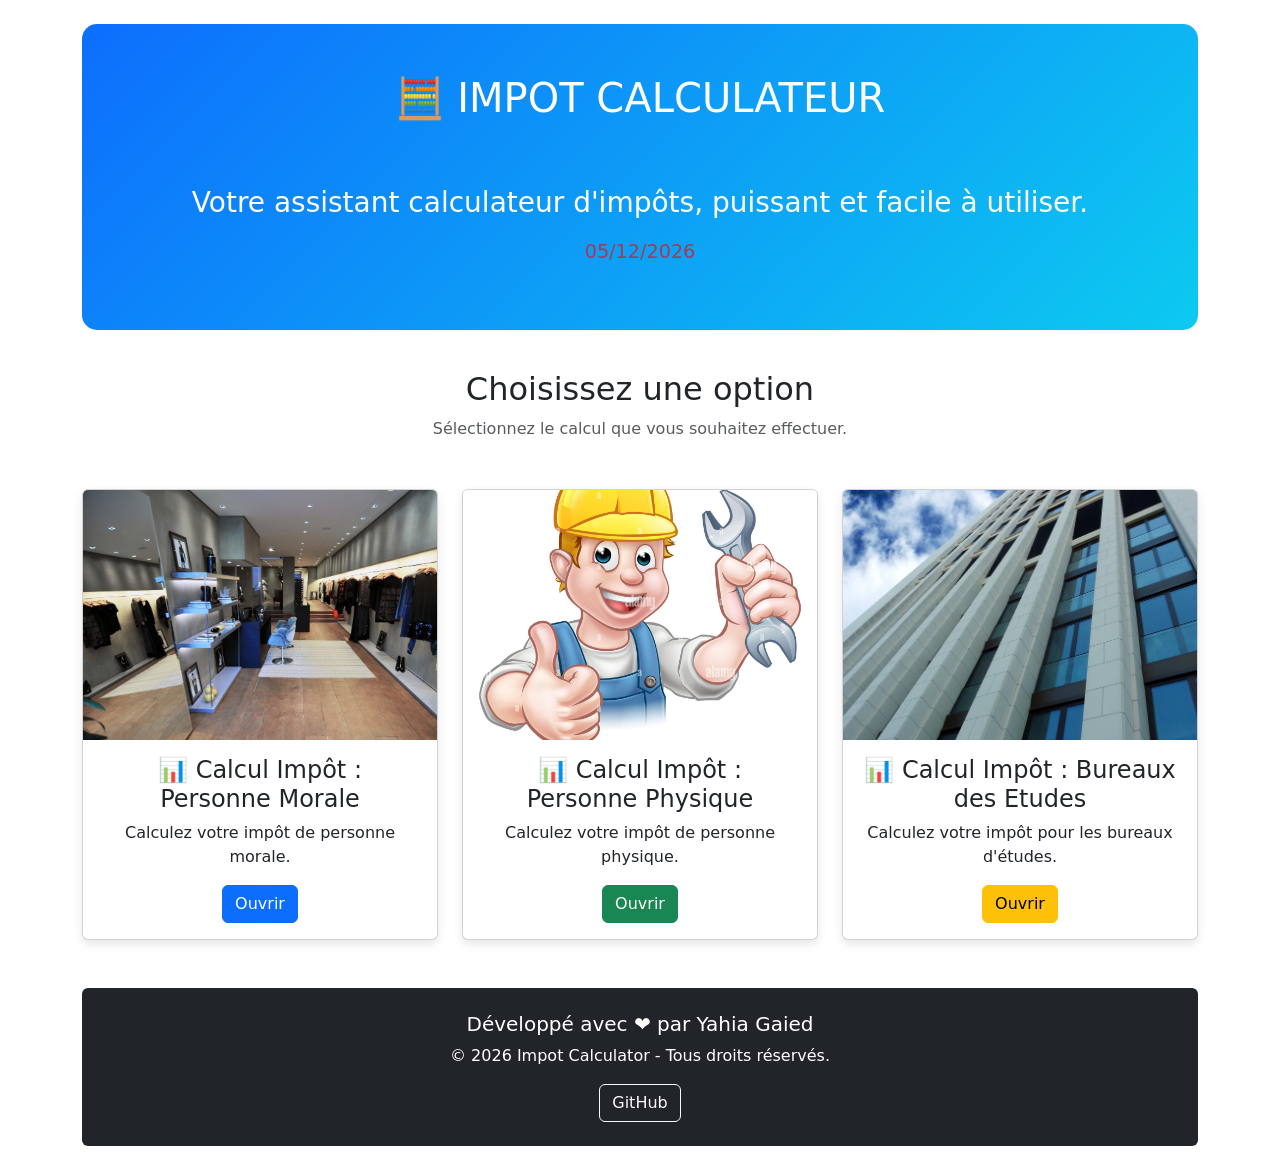
<file: templates/index.html>
<!DOCTYPE html>
<html lang="fr">
<head>
    <meta charset="UTF-8">
    <title>Impot Calculator</title>
   <link rel="stylesheet" href="/static/style.css">
    <meta name="viewport" content="width=device-width, initial-scale=1">

    <!-- Bootstrap -->
    <link href="https://cdn.jsdelivr.net/npm/bootstrap@5.3.8/dist/css/bootstrap.min.css" rel="stylesheet">
    <script src="https://cdn.jsdelivr.net/npm/bootstrap@5.3.8/dist/js/bootstrap.bundle.min.js"></script>
</head>

<body>

<div class="container py-4">

    <!-- Titre -->
    <div class="hero text-center">
        <h1>🧮 IMPOT CALCULATEUR</h1>
        <p class="lead text-muted mb-4 p-3 rounded">
         <h3> Votre assistant calculateur d'impôts, puissant et facile à utiliser.</h3>   
        </p>
        <center><h4> <p class="text-muted"> <time id="date-publication"></time></p></h4></center>
        <style>
            #date-publication {
                font-size: 1.2rem;
                color: #a83956; /* Couleur grise */
            }
        </style>
        <!-- Script pour afficher la date actuelle en Js-->
        <script>
            let aujourdhui = new Date();
            let elementTime = document.getElementById('date-publication');
            
            // Affichage visible pour l'utilisateur
            elementTime.textContent = aujourdhui.toLocaleDateString('fr-FR');
            
            // Attribut datetime pour les machines (format AAAA-MM-JJ)
            // Utile pour le SEO et l'accessibilité
            elementTime.setAttribute('datetime', aujourdhui.toISOString().split('T')[0]);
        </script>
    </div>
        <!-- Sous-titre -->
    <div class="text-center mb-5">
        <h2>Choisissez une option</h2>
        <p class="text-muted">
            Sélectionnez le calcul que vous souhaitez effectuer.
        </p>
    </div>

    <!-- Cartes -->
    <div class="row g-4">

        <!-- IMC -->
        <div class="col-md-4">
            <div class="card h-100">
                <img src="/static/image.jpg" class="card-img-top" alt="IMC">
                <div class="card-body text-center">
                    <h4>📊 Calcul Impôt : Personne Morale</h4>
                    <p>
                        Calculez votre impôt de personne morale.
                    </p>

                    <a href="/option1"
                       class="btn btn-primary">
                        Ouvrir
                    </a>
                </div>
            </div>
        </div>

        <!-- Métabolisme -->
        <div class="col-md-4">
            <div class="card h-100">
                <img src="/static/image2.jpg" class="card-img-top" alt="BMR">
                <div class="card-body text-center">
                    <h4>📊 Calcul Impôt : Personne Physique</h4>
                    <p>
                        Calculez votre impôt de personne physique.
                    </p>

                    <a href="/option2"
                       class="btn btn-success">
                        Ouvrir
                    </a>
                </div>
            </div>
        </div>

        <!-- Calories -->
        <div class="col-md-4">
            <div class="card h-100">
                <img src="/static/image3.jpg" class="card-img-top" alt="Calories">
                <div class="card-body text-center">
                    <h4>📊 Calcul Impôt : Bureaux des Etudes</h4>
                    <p>
                        Calculez votre impôt pour les bureaux d'études.
                    </p>

                    <a href="/option3"
                       class="btn btn-warning">
                        Ouvrir
                    </a>
                </div>
            </div>
        </div>

    </div>

    <!-- Footer -->
    <footer class="bg-dark text-white text-center p-4 rounded mt-5">
        <h5>
            Développé avec ❤️ par Yahia Gaied
        </h5>

        <p class="mb-0">
            © 2026 Impot Calculator - Tous droits réservés.
        </p>

        <a href="https://github.com/yahiagaied/Impot-Calculator"
             class="btn btn-outline-light btn-md mt-3">
               GitHub
</a>
    </footer>

</div>

</body>
</html>
</file>
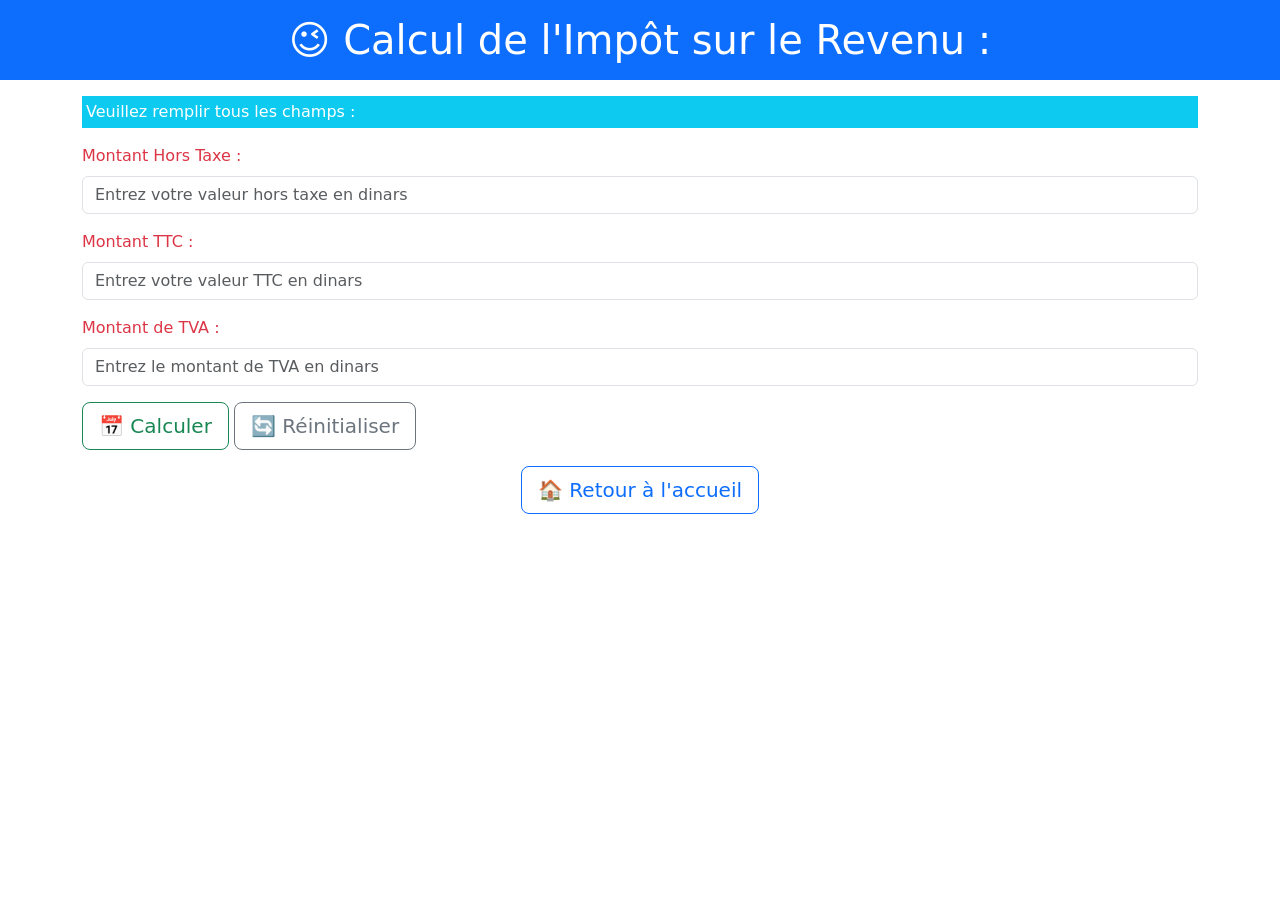
<file: templates/option1.html>
<!DOCTYPE html>
<html lang="fr">
<head>
    <meta charset="UTF-8">
    <title> Formulaire </title>
    <link rel="stylesheet" href="/static/style.css">
    <meta name="viewport" content="width=device-width, initial-scale=1.0">
    <!-- CDN : Bootstrap CSS and JS -->
  <link href="https://cdn.jsdelivr.net/npm/bootstrap@5.3.8/dist/css/bootstrap.min.css" rel="stylesheet">
  <!-- Bootstrap Bundle JS includes Popper -->
  <script src="https://cdn.jsdelivr.net/npm/bootstrap@5.3.8/dist/js/bootstrap.bundle.min.js"></script>
</head>
<body>
    <h1><p class="bg-primary text-white text-center p-3">😉 Calcul de l'Impôt sur le Revenu :</p></h1>
    <form  method="post" class="container" action="/traitement">
        <div class="mb-3">
            <p class="bg-info text-white p-1">Veuillez remplir tous les champs :</p>
            <label for="vh" class="form-label text-danger">Montant Hors Taxe :</label>
            <input type="text" class="form-control" id="vh" name="vh" required placeholder="Entrez votre valeur hors taxe en dinars">
        </div>
        <div class="mb-3">
            <label for="vttc" class="form-label text-danger">Montant TTC :</label>
            <input type="text" class="form-control" id="vttc" name="vttc" required placeholder="Entrez votre valeur TTC en dinars">
        </div>
        <div class="mb-3">
            <label for="tva" class="form-label text-danger"> Montant de TVA :</label>
            <input type="text" class="form-control" id="tva" name="tva" required placeholder="Entrez le montant de TVA en dinars">
        </div>
        
        <button type="submit" class="btn btn-outline-success btn-lg"> 📅 Calculer</button>
        <button type="reset" class="btn btn-outline-secondary btn-lg"> 🔄 Réinitialiser</button>
    </form>
    </form>
    <center><a href="index.html" class="btn btn-outline-primary btn-lg mt-3">🏠 Retour à l'accueil</a></center>
    
</body>
</html>
</file>
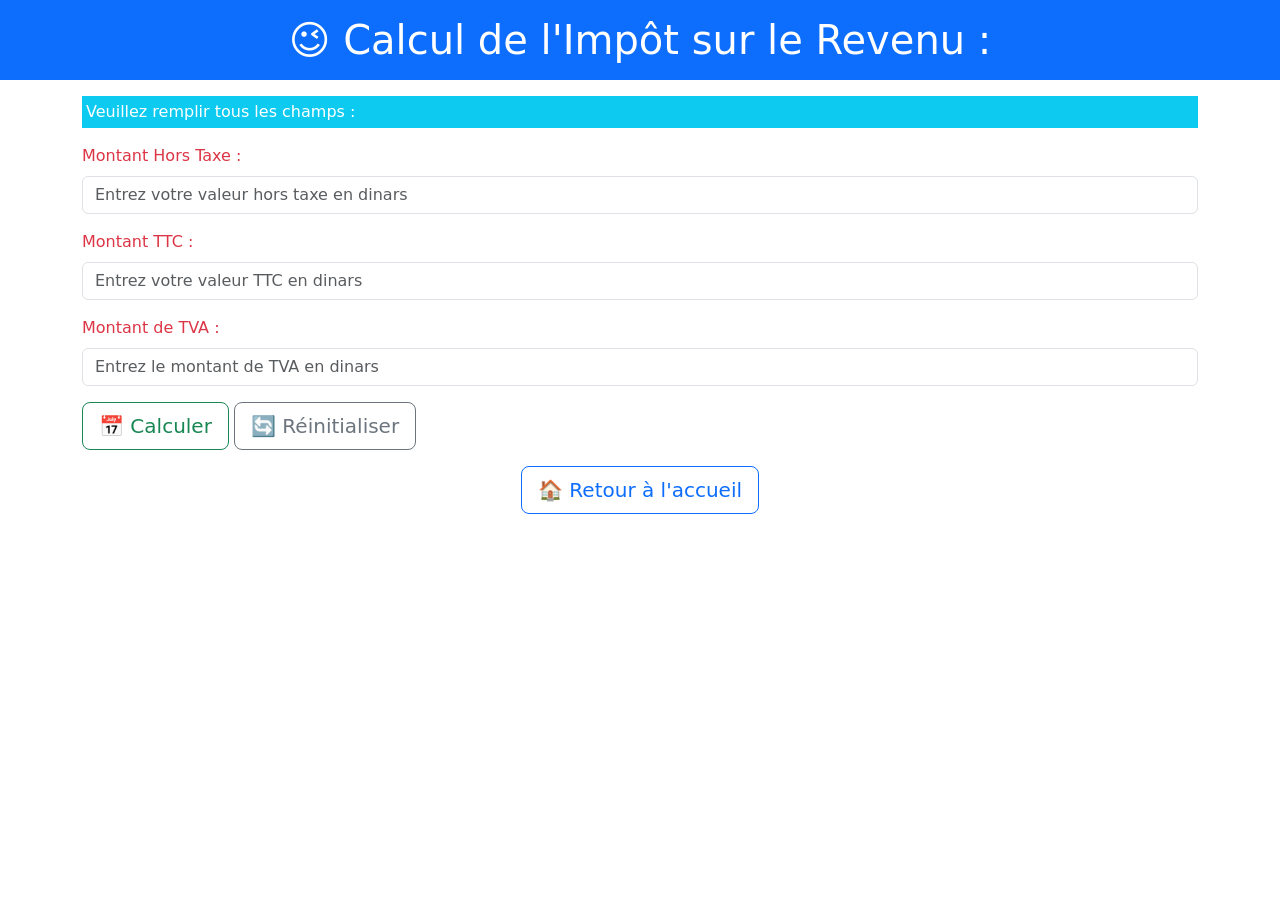
<file: templates/option2.html>
<!DOCTYPE html>
<html lang="fr">
<head>
    <meta charset="UTF-8">
    <title> Formulaire </title>
    <link rel="stylesheet" href="/static/style.css">
    <meta name="viewport" content="width=device-width, initial-scale=1.0">
    <!-- CDN : Bootstrap CSS and JS -->
  <link href="https://cdn.jsdelivr.net/npm/bootstrap@5.3.8/dist/css/bootstrap.min.css" rel="stylesheet">
  <!-- Bootstrap Bundle JS includes Popper -->
  <script src="https://cdn.jsdelivr.net/npm/bootstrap@5.3.8/dist/js/bootstrap.bundle.min.js"></script>
</head>
<body>
    <h1><p class="bg-primary text-white text-center p-3">😉 Calcul de l'Impôt sur le Revenu :</p></h1>
    <form  method="post" class="container" action="/traitement2">
        <div class="mb-3">
            <p class="bg-info text-white p-1">Veuillez remplir tous les champs :</p>
            <label for="vh" class="form-label text-danger">Montant Hors Taxe :</label>
            <input type="text" class="form-control" id="vh" name="vh" required placeholder="Entrez votre valeur hors taxe en dinars">
        </div>
        <div class="mb-3">
            <label for="vttc" class="form-label text-danger">Montant TTC :</label>
            <input type="text" class="form-control" id="vttc" name="vttc" required placeholder="Entrez votre valeur TTC en dinars">
        </div>
        <div class="mb-3">
            <label for="tva" class="form-label text-danger"> Montant de TVA :</label>
            <input type="text" class="form-control" id="tva" name="tva" required placeholder="Entrez le montant de TVA en dinars">
        </div>
        
        <button type="submit" class="btn btn-outline-success btn-lg"> 📅 Calculer</button>
        <button type="reset" class="btn btn-outline-secondary btn-lg"> 🔄 Réinitialiser</button>
    </form>
    </form>
    <center><a href="index.html" class="btn btn-outline-primary btn-lg mt-3">🏠 Retour à l'accueil</a></center>
    
</body>
</html>
</file>
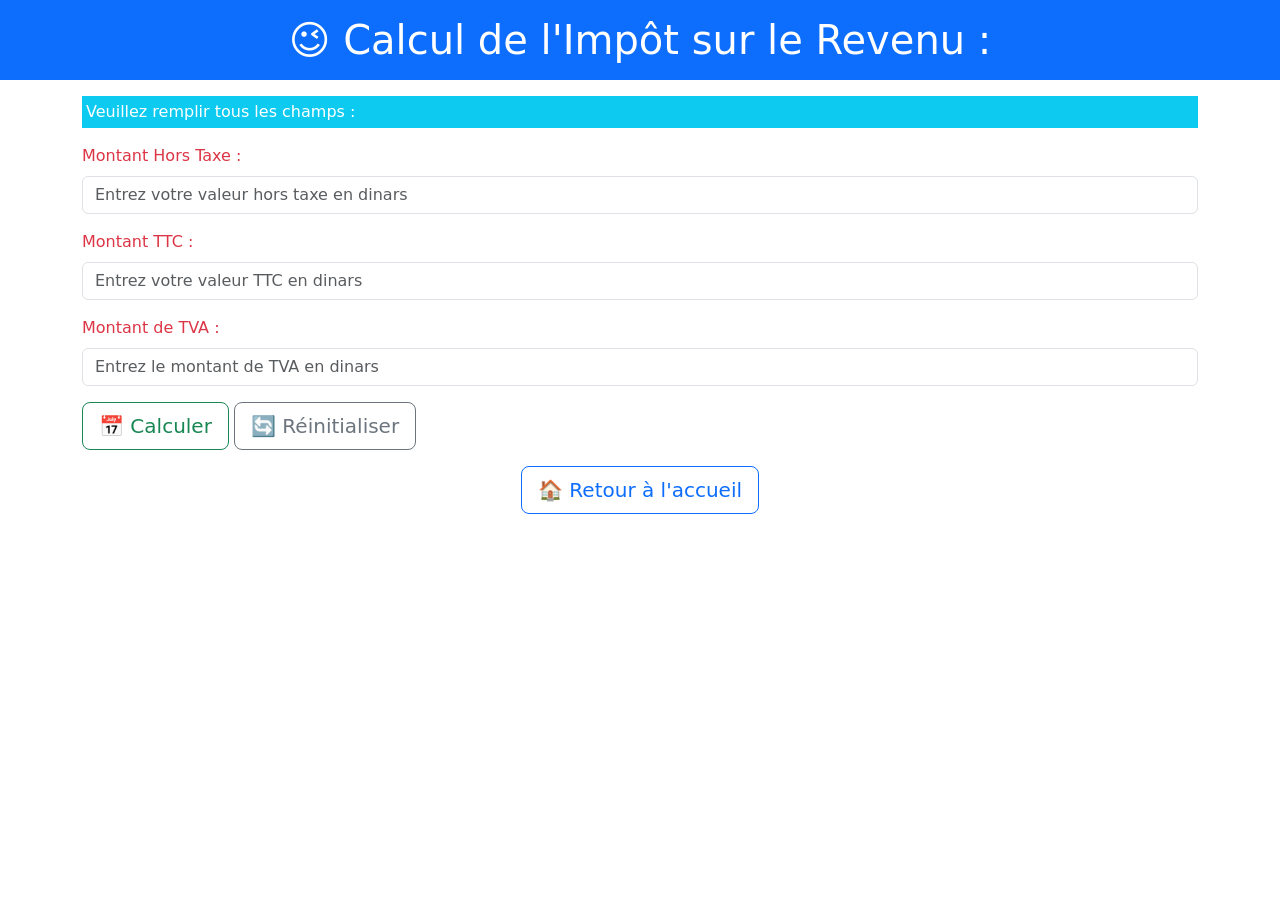
<file: templates/option3.html>
<!DOCTYPE html>
<html lang="fr">
<head>
    <meta charset="UTF-8">
    <title> Formulaire </title>
    <link rel="stylesheet" href="/static/style.css">
    <meta name="viewport" content="width=device-width, initial-scale=1.0">
    <!-- CDN : Bootstrap CSS and JS -->
  <link href="https://cdn.jsdelivr.net/npm/bootstrap@5.3.8/dist/css/bootstrap.min.css" rel="stylesheet">
  <!-- Bootstrap Bundle JS includes Popper -->
  <script src="https://cdn.jsdelivr.net/npm/bootstrap@5.3.8/dist/js/bootstrap.bundle.min.js"></script>
</head>
<body>
    <h1><p class="bg-primary text-white text-center p-3">😉 Calcul de l'Impôt sur le Revenu :</p></h1>
    <form  method="post" class="container" action="/traitement3">
        <div class="mb-3">
            <p class="bg-info text-white p-1">Veuillez remplir tous les champs :</p>
            <label for="vh" class="form-label text-danger">Montant Hors Taxe :</label>
            <input type="text" class="form-control" id="vh" name="vh" required placeholder="Entrez votre valeur hors taxe en dinars">
        </div>
        <div class="mb-3">
            <label for="vttc" class="form-label text-danger">Montant TTC :</label>
            <input type="text" class="form-control" id="vttc" name="vttc" required placeholder="Entrez votre valeur TTC en dinars">
        </div>
        <div class="mb-3">
            <label for="tva" class="form-label text-danger"> Montant de TVA :</label>
            <input type="text" class="form-control" id="tva" name="tva" required placeholder="Entrez le montant de TVA en dinars">
        </div>
        
        <button type="submit" class="btn btn-outline-success btn-lg"> 📅 Calculer</button>
        <button type="reset" class="btn btn-outline-secondary btn-lg"> 🔄 Réinitialiser</button>
    </form>
    </form>
    <center><a href="index.html" class="btn btn-outline-primary btn-lg mt-3">🏠 Retour à l'accueil</a></center>
    
</body>
</html>
</file>
<file: static/style.css>
body {
            background-color: #c5f1bd;
        }

         .card {
            transition: transform 0.3s;
            box-shadow: 0px 4px 10px rgba(0,0,0,0.1);
            
        }
         .hero {
            background: linear-gradient(135deg, #0d6efd, #0dcaf0);
            color: white;
            padding: 50px;
            border-radius: 15px;
            margin-bottom: 40px;
        }

         footer {
            margin-top: 50px;
        }

         .card img {
            height: 250px;
            object-fit: cover;
        }
    .btn {
         padding: 10px 25px;
         }
   
    

    .card:hover {
        transform: translateY(-10px);
        transition: 0.3s;
    }
</file>
